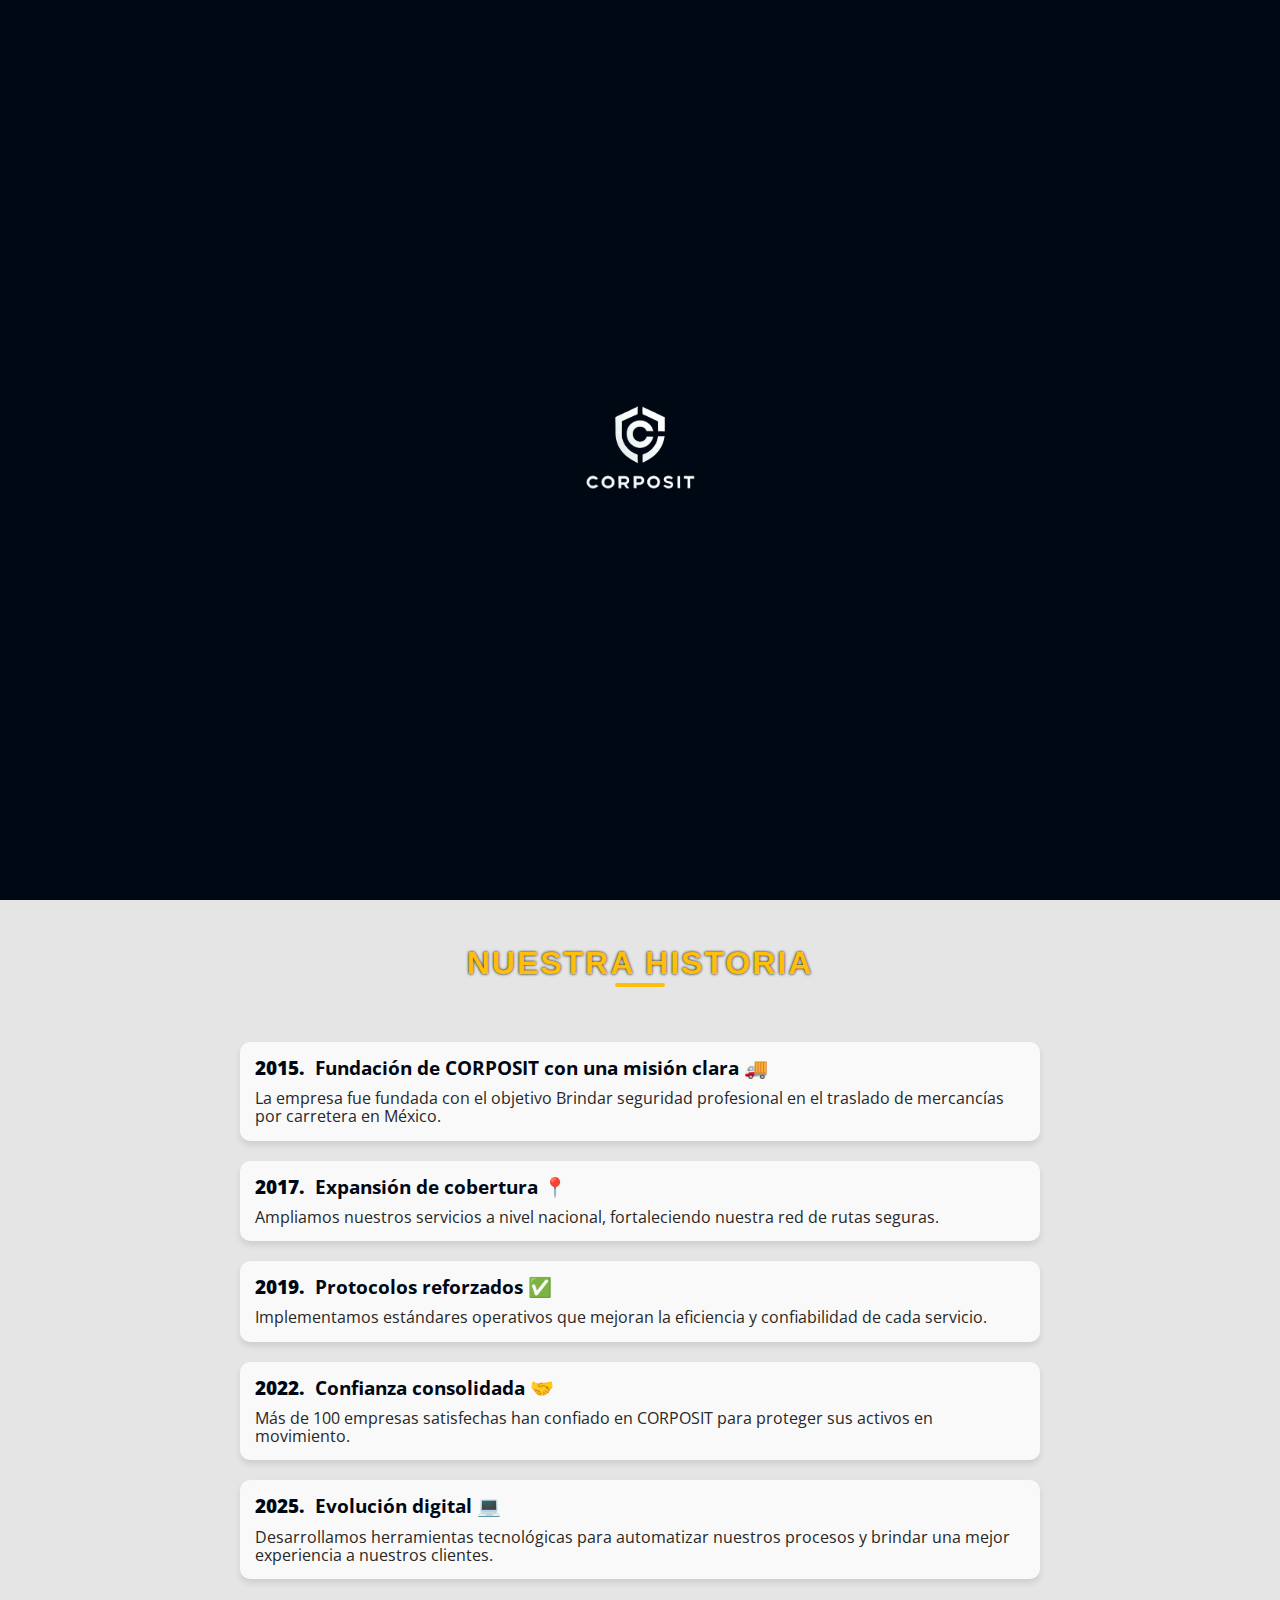
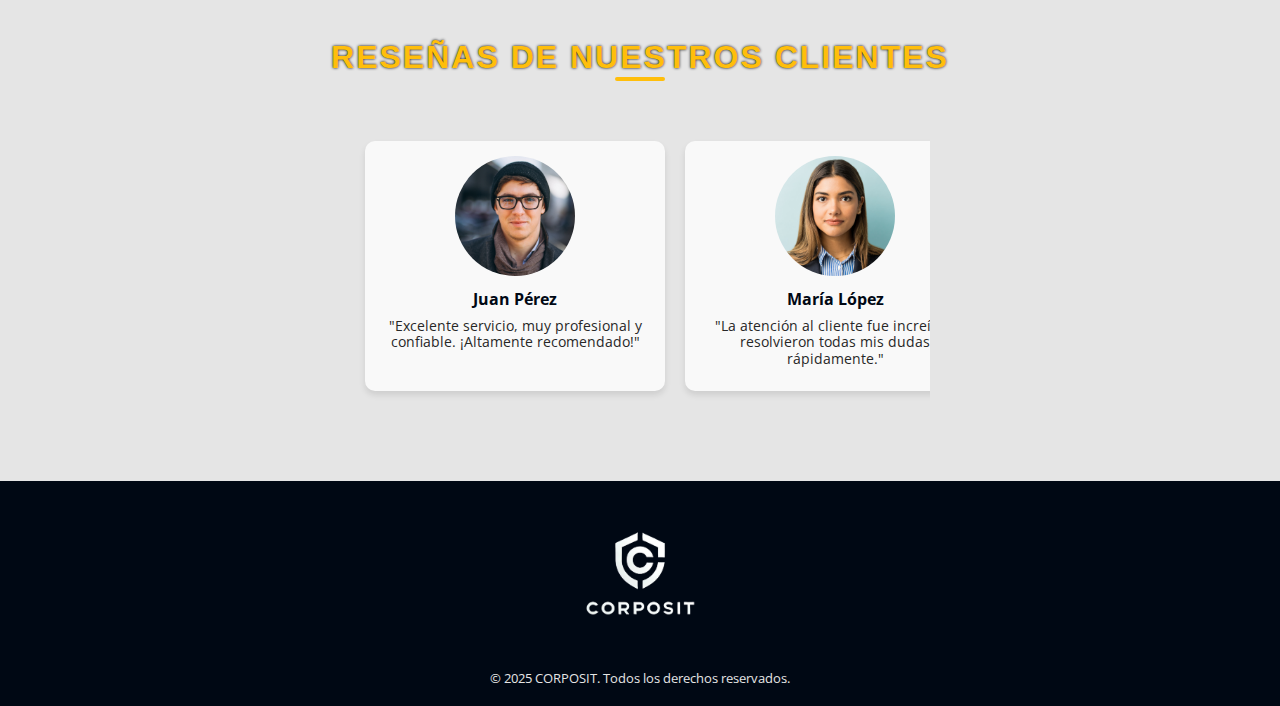
<file: index.html>
<!DOCTYPE html>
<html lang="es">

<head>

    <!-- META DESCRIPTION -->
    <meta charset="UTF-8">
    <meta author="Fernando Cordero">
    <meta http-equiv="X-UA-Compatible" content="IE=edge">
    <meta name="robots" content="index, follow">
    <meta name="viewport" content="width=device-width, initial-scale=1.0">
    <meta name="description" content="Corposit es una empresa dedicada a brindar seguridad profesional en el traslado de mercancías por carretera en México. Con más de 10 años de experiencia">
    <meta name="keywords" content="seguridad, transporte, mercancías, carretera, México">

    <!-- ESTILOS -->
    <link rel="stylesheet" href="resources/css/format.css">
    <link rel="stylesheet" href="resources/css/normalize.css">
    <link rel="stylesheet" href="resources/css/index.css">

    <!-- GOOGLE FONTS -->
    <link rel="preconnect" href="https://fonts.googleapis.com">
    <link rel="preconnect" href="https://fonts.gstatic.com" crossorigin>
    <link href="https://fonts.googleapis.com/css2?family=Open+Sans:wdth,wght@80,600&display=swap" rel="stylesheet">

    <!-- FAVICON -->
    <link rel="icon" type="image/png" href="img/logos/favicon.png">

    <!-- TITULO -->
    <title>CORPOSIT</title>

</head>

<body>

    <header>

        <div class="logo_container">
            <a href="index.html" class="logo_header">
                <img src="img/logos/logo.png" alt="logo">
            </a>
        </div>

        <div class="nav_bar">

            <div class="nav_container">
                <a href="index.html" class="nav_active">Inicio</a>
            </div>

            <div class="nav_container">
                <a href="servicios.html">Servicios</a>
            </div>

            <div class="nav_container">
                <a href="about.html">Sobre Nosotros</a>
            </div>

            <div class="nav_container">
                <a href="contacto.html">Contacto</a>
            </div>

        </div>

        <div class="nav_bar_responsive" id="menuResponsive">

            <svg xmlns="http://www.w3.org/2000/svg" fill="none" viewBox="0 0 24 24" stroke-width="1.5"
                stroke="currentColor" class="w-6 h-6 menu_bars">
                <path stroke-linecap="round" stroke-linejoin="round" d="M3.75 6.75h16.5M3.75 12h16.5m-16.5 5.25H12" />
            </svg>

        </div>

    </header>

    <nav id="sideNavBar">

        <div class="close_bar_responsive_container">
            <div class="close_nav_bar" id="closeNavBar">
                <svg xmlns="http://www.w3.org/2000/svg" fill="none" viewBox="0 0 24 24" stroke-width="1.5"
                    stroke="currentColor" class="w-6 h-6 menu_close">
                    <path stroke-linecap="round" stroke-linejoin="round" d="M6 18 18 6M6 6l12 12" />
                </svg>
            </div>
        </div>

        <div class="nav_bar_container">
            <div class="nav_container_responsive">
                <a href="index.html" class="nav_element nav_active">Inicio</a>
            </div>
            <div class="nav_container_responsive">
                <a href="servicios.html" class="nav_element">Servicios</a>
            </div>
            <div class="nav_container_responsive">
                <a href="about.html" class="nav_element">Sobre Nosotros</a>
            </div>
            <div class="nav_container_responsive">
                <a href="contacto.html" class="nav_element">Contacto</a>
            </div>
        </div>

    </nav>

    <main class="main-content">

        <div class="banner_container">

            <div class="banner_element" style="background-image: url('img/banner/banner1.jpg');"></div>
            <div class="banner_element" style="background-image: url('img/banner/banner2.jpg');"></div>
            <div class="banner_element" style="background-image: url('img/banner/banner3.jpg');"></div>
            <div class="banner_element" style="background-image: url('img/banner/banner4.jpg');"></div>
            <div class="banner_element" style="background-image: url('img/banner/banner5.jpg');"></div>
            <div class="banner_element" style="background-image: url('img/banner/banner6.jpg');"></div>

            <div class="banner_text">

                <h1 class="tituloBanner">Protegemos tu camino con...<br> <span id="dynamic-text">Confianza</span></h1>
                <a href="servicios.html" class="botonBanner">Nuestros Servicios</a>

            </div>

        </div>

        <h2 class="history-title">Nuestra Historia</h2>

        <section class="timeline">
            <div class="timeline-item">
                <div class="timeline-content">
                    <h3><strong>2015.</strong> Fundación de CORPOSIT con una misión clara 🚚</h3>
                    <p>La empresa fue fundada con el objetivo Brindar seguridad profesional en el traslado de mercancías por carretera en México.</p>
                </div>
            </div>
            <div class="timeline-item">
                <div class="timeline-content">
                    <h3><strong>2017.</strong> Expansión de cobertura 📍</h3>
                    <p>Ampliamos nuestros servicios a nivel nacional, fortaleciendo nuestra red de rutas seguras.</p>
                </div>
            </div>
            <div class="timeline-item">
                <div class="timeline-content">
                    <h3><strong>2019.</strong> Protocolos reforzados ✅ </h3>
                    <p>Implementamos estándares operativos que mejoran la eficiencia y confiabilidad de cada servicio.</p>
                </div>
            </div>
            <div class="timeline-item">
                <div class="timeline-content">
                    <h3><strong>2022.</strong> Confianza consolidada 🤝</h3>
                    <p>Más de 100 empresas satisfechas han confiado en CORPOSIT para proteger sus activos en movimiento.</p>
                </div>
            </div>
            <div class="timeline-item">
                <div class="timeline-content">
                    <h3><strong>2025.</strong> Evolución digital 💻</h3>
                    <p>Desarrollamos herramientas tecnológicas para automatizar nuestros procesos y brindar una mejor experiencia a nuestros clientes.</p>
                </div>
            </div>
        </section>

        <h2 class="reseñas-tittle">Reseñas de nuestros clientes</h2>

        <section class="reseñas-section">

            <div class="reseñas-wrapper">
                <div class="reseñas-container">
                    <div class="reseña-card">
                        <img src="img/clientes/cliente1.jpg" alt="Cliente 1" class="cliente-foto">
                        <div class="reseña-content">
                            <h4>Juan Pérez</h4>
                            <p>"Excelente servicio, muy profesional y confiable. ¡Altamente recomendado!"</p>
                        </div>
                    </div>
                    <div class="reseña-card">
                        <img src="img/clientes/cliente2.jpg" alt="Cliente 2" class="cliente-foto">
                        <div class="reseña-content">
                            <h4>María López</h4>
                            <p>"La atención al cliente fue increíble, resolvieron todas mis dudas rápidamente."</p>
                        </div>
                    </div>
                    <div class="reseña-card">
                        <img src="img/clientes/cliente3.jpg" alt="Cliente 3" class="cliente-foto">
                        <div class="reseña-content">
                            <h4>Carlos García</h4>
                            <p>"Un equipo muy profesional, estoy muy satisfecho con los resultados."</p>
                        </div>
                    </div>
                    <div class="reseña-card">
                        <img src="img/clientes/cliente4.jpg" alt="Cliente 4" class="cliente-foto">
                        <div class="reseña-content">
                            <h4>Ana Martínez</h4>
                            <p>"Los recomiendo al 100%, siempre cumplen con lo prometido."</p>
                        </div>
                    </div>
                    <div class="reseña-card">
                        <img src="img/clientes/cliente5.jpg" alt="Cliente 5" class="cliente-foto">
                        <div class="reseña-content">
                            <h4>Pedro Sánchez</h4>
                            <p>"Un servicio excepcional, sin duda volveré a trabajar con ellos."</p>
                        </div>
                    </div>
                </div>
            </div>

        </section>

    </main>

    <footer>

        <div class="footerImgContainer">
            <img src="img/logos/logo.png" class="footerImg" alt="logo">
        </div>

        <div class="privacy-notice">
            <p>© 2025 CORPOSIT. Todos los derechos reservados.</p>
        </div>

    </footer>

</body>

<!-- FUNCIONES -->
<script src="resources/js/header.js"></script>
<script src="resources/js/dinamicText.js"></script>
<script src="resources/js/banner.js"></script>
<script src="resources/js/launchAnimation.js"></script>

</html>
</file>
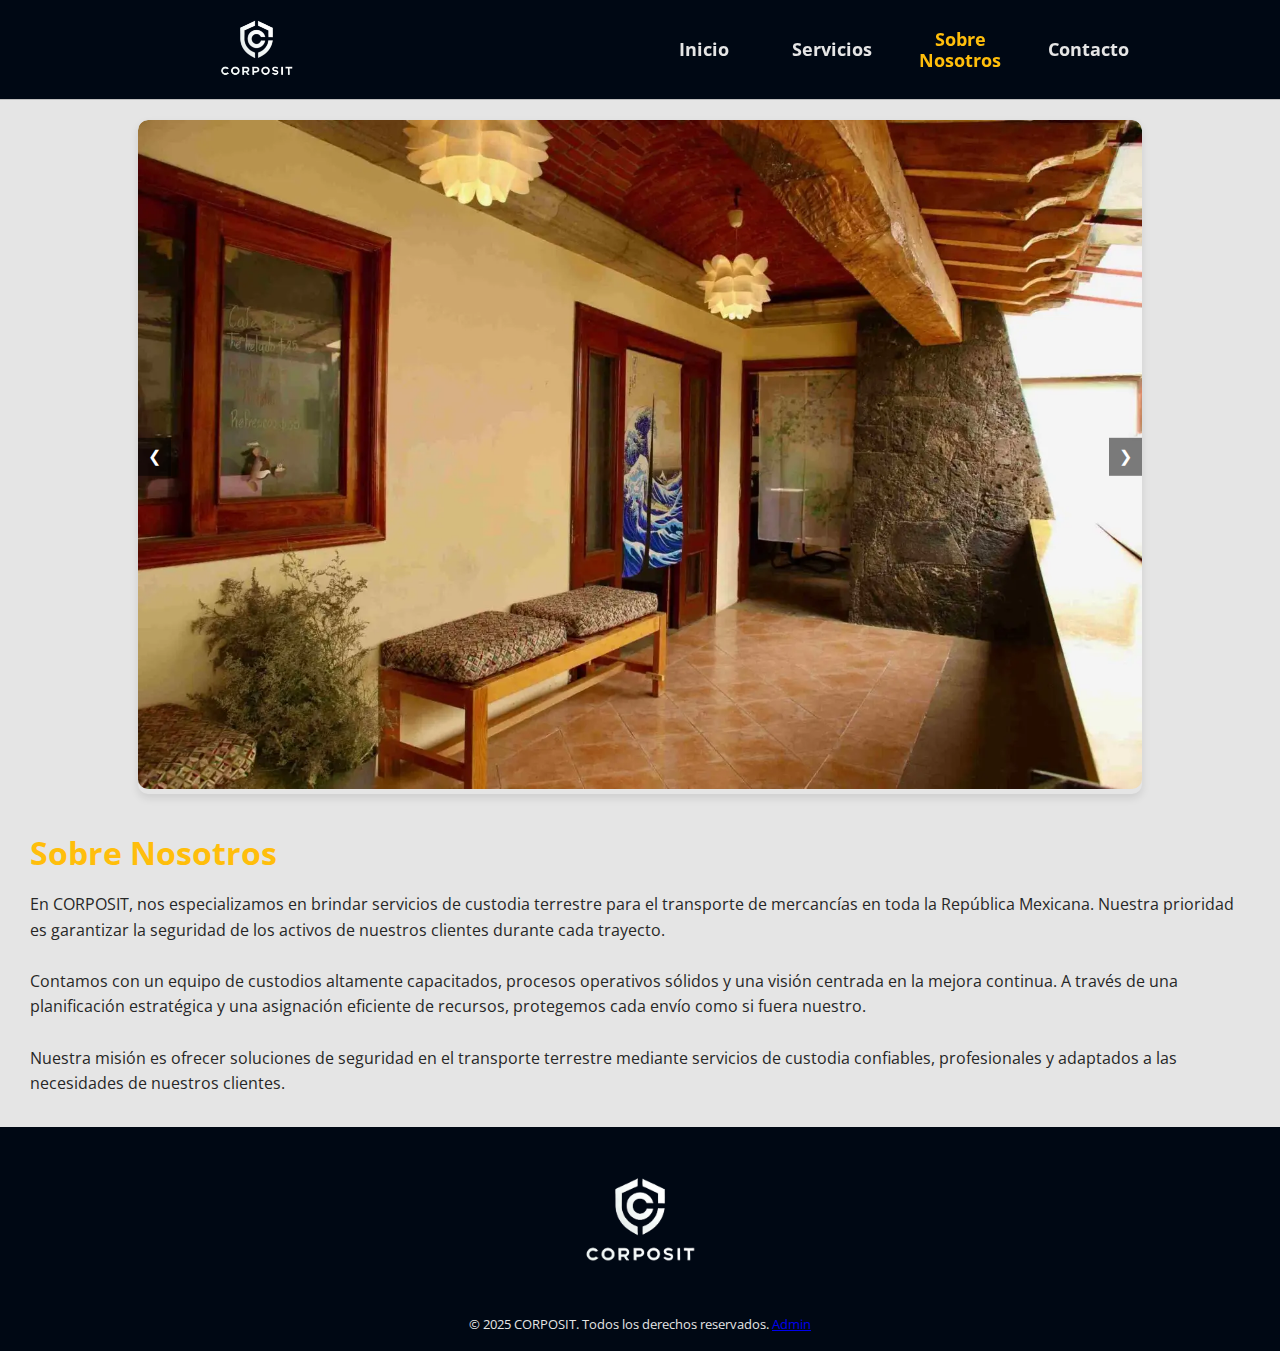
<file: about.html>
<!DOCTYPE html>
<html lang="es">

<head>

    <!-- META DESCRIPTION -->
    <meta charset="UTF-8">
    <meta author="Fernando Cordero">
    <meta http-equiv="X-UA-Compatible" content="IE=edge">
    <meta name="robots" content="index, follow">
    <meta name="viewport" content="width=device-width, initial-scale=1.0">
    <meta name="description" content="información sobre corposit, una empresa dedicada a brindar seguridad profesional en el traslado de mercancías por carretera en México.">
    <meta name="keywords" content="seguridad, transporte, mercancías, carretera, México">

    <!-- ESTILOS -->
    <link rel="stylesheet" href="resources/css/format.css">
    <link rel="stylesheet" href="resources/css/normalize.css">
    <link rel="stylesheet" href="resources/css/about.css">

    <!-- GOOGLE FONTS -->
    <link rel="preconnect" href="https://fonts.googleapis.com">
    <link rel="preconnect" href="https://fonts.gstatic.com" crossorigin>
    <link href="https://fonts.googleapis.com/css2?family=Open+Sans:wdth,wght@80,600&display=swap" rel="stylesheet">

    <!-- FAVICON -->
    <link rel="icon" type="image/png" href="img/logos/favicon.png">

    <!-- TITULO -->
    <title>Sobre nosotros - CORPOSIT</title>


</head>

<body>
    <header>

        <div class="logo_container">
            <a href="index.html" class="logo_header">
                <img src="img/logos/logo.png" alt="logo">
            </a>
        </div>

        <div class="nav_bar">
            <div class="nav_container">
                <a href="index.html">Inicio</a>
            </div>
            <div class="nav_container">
                <a href="servicios.html">Servicios</a>
            </div>
            <div class="nav_container">
                <a href="about.html" class="nav_active">Sobre Nosotros</a>
            </div>
            <div class="nav_container">
                <a href="contacto.html">Contacto</a>
            </div>
        </div>

        <div class="nav_bar_responsive" id="menuResponsive">
            <svg xmlns="http://www.w3.org/2000/svg" fill="none" viewBox="0 0 24 24" stroke-width="1.5"
                stroke="currentColor" class="w-6 h-6 menu_bars">
                <path stroke-linecap="round" stroke-linejoin="round" d="M3.75 6.75h16.5M3.75 12h16.5m-16.5 5.25H12" />
            </svg>
        </div>
    </header>

    <nav id="sideNavBar">
        <div class="close_bar_responsive_container">
            <div class="close_nav_bar" id="closeNavBar">
                <svg xmlns="http://www.w3.org/2000/svg" fill="none" viewBox="0 0 24 24" stroke-width="1.5"
                    stroke="currentColor" class="w-6 h-6 menu_close">
                    <path stroke-linecap="round" stroke-linejoin="round" d="M6 18 18 6M6 6l12 12" />
                </svg>
            </div>
        </div>
        
        <div class="nav_bar_container">
            <div class="nav_container_responsive">
                <a href="index.html" class="nav_element">Inicio</a>
            </div>
            <div class="nav_container_responsive">
                <a href="servicios.html" class="nav_element">Servicios</a>
            </div>
            <div class="nav_container_responsive">
                <a href="about.html" class="nav_element nav_active">Sobre Nosotros</a>
            </div>
            <div class="nav_container_responsive">
                <a href="contacto.html" class="nav_element">Contacto</a>
            </div>
        </div>
    </nav>

    <main class="main-content">

        <section class="about-section">
            <div class="carousel">
                <div class="carousel-inner">
                    <div class="carousel-item active">
                        <img src="img/aboutUs/about1.jpg" alt=" ">
                    </div>
                    <div class="carousel-item">
                        <img src="img/aboutUs/about2.jpg" alt=" ">
                    </div>
                    <div class="carousel-item">
                        <img src="img/aboutUs/about3.jpg" alt=" ">
                    </div>
                </div>
                <button class="carousel-control prev" onclick="prevSlide()">&#10094;</button>
                <button class="carousel-control next" onclick="nextSlide()">&#10095;</button>
            </div>

            <div class="about-text">

                <h1>Sobre Nosotros</h1>
                <p>
                    En CORPOSIT, nos especializamos en brindar servicios de custodia terrestre para el transporte de mercancías en toda la República Mexicana. Nuestra prioridad es garantizar la seguridad de los activos de nuestros clientes durante cada trayecto.

                    <br><br>Contamos con un equipo de custodios altamente capacitados, procesos operativos sólidos y una visión centrada en la mejora continua. A través de una planificación estratégica y una asignación eficiente de recursos, protegemos cada envío como si fuera nuestro.

                    <br><br>Nuestra misión es ofrecer soluciones de seguridad en el transporte terrestre mediante servicios de custodia confiables, profesionales y adaptados a las necesidades de nuestros clientes.
                        
                </p>
            </div>
        </section>
        
    </main>

    <footer>

        <div class="footerImgContainer">
            <img src="img/logos/logo.png" class="footerImg" alt="logo">
        </div>
        
        <div class="privacy-notice">
            <p>© 2025 CORPOSIT. Todos los derechos reservados. 

                <!-- LINK AL SISTEMA DE GESTIÓN -->
                
                <a href="admin/login.html" class="adminLink">Admin</a></p>


        </div>
        
    </footer>
</body>

<!-- FUNCIONES -->
<script src="resources/js/header.js"></script>
<script src="resources/js/carousel.js"></script>

</html>
</file>
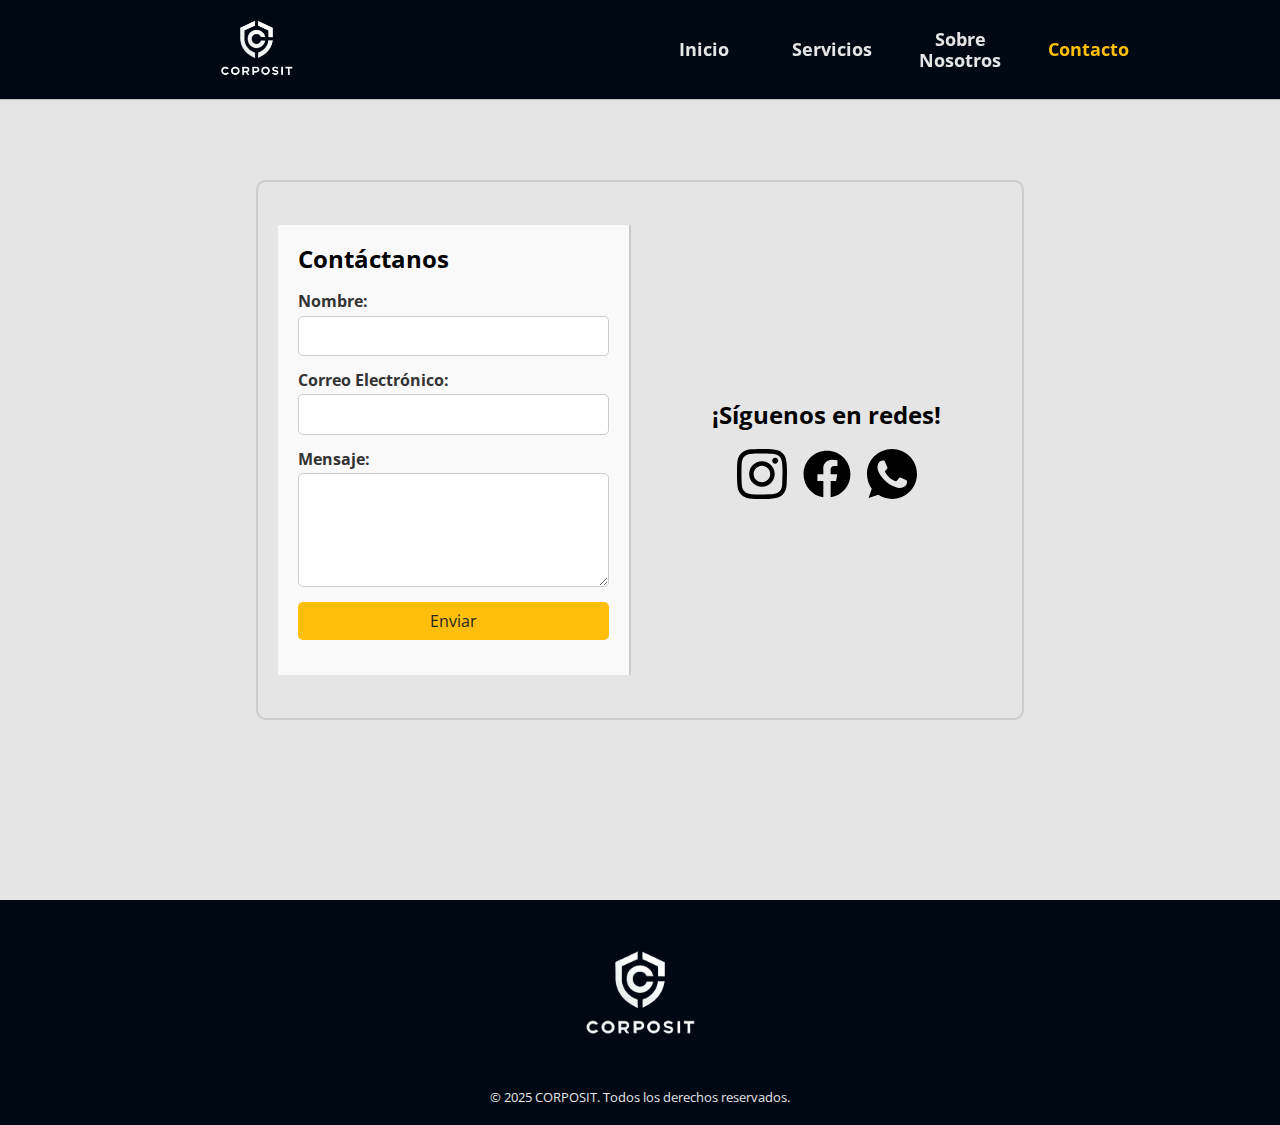
<file: contacto.html>
<!DOCTYPE html>
<html lang="es">

<head>

    <!-- META DESCRIPTION -->
    <meta charset="UTF-8">
    <meta author="Fernando Cordero">
    <meta http-equiv="X-UA-Compatible" content="IE=edge">
    <meta name="robots" content="index, follow">
    <meta name="viewport" content="width=device-width, initial-scale=1.0">
    <meta name="description"
        content="Contáctanos para más información sobre nuestros servicios de seguridad en el transporte de mercancías.">
    <meta name="keywords" content="contacto, seguridad, transporte, mercancías, México">

    <!-- ESTILOS -->
    <link rel="stylesheet" href="resources/css/format.css">
    <link rel="stylesheet" href="resources/css/normalize.css">
    <link rel="stylesheet" href="resources/css/contacto.css">

    <!-- GOOGLE FONTS -->

    <link rel="preconnect" href="https://fonts.googleapis.com">
    <link rel="preconnect" href="https://fonts.gstatic.com" crossorigin>
    <link href="https://fonts.googleapis.com/css2?family=Open+Sans:wdth,wght@80,600&display=swap" rel="stylesheet">

    <!-- FAVICON -->
    <link rel="icon" type="image/png" href="img/logos/favicon.png">

    <!-- TITULO -->
    <title>Contacto - CORPOSIT</title>

</head>

<body>

    <header>

        <div class="logo_container">
            <a href="index.html" class="logo_header">
                <img src="img/logos/logo.png" alt="logo">
            </a>
        </div>

        <div class="nav_bar">
            <div class="nav_container">
                <a href="index.html">Inicio</a>
            </div>
            <div class="nav_container">
                <a href="servicios.html">Servicios</a>
            </div>
            <div class="nav_container">
                <a href="about.html">Sobre Nosotros</a>
            </div>
            <div class="nav_container">
                <a href="contacto.html" class="nav_active">Contacto</a>
            </div>
        </div>

        <div class="nav_bar_responsive" id="menuResponsive">
            <svg xmlns="http://www.w3.org/2000/svg" fill="none" viewBox="0 0 24 24" stroke-width="1.5"
                stroke="currentColor" class="w-6 h-6 menu_bars">
                <path stroke-linecap="round" stroke-linejoin="round" d="M3.75 6.75h16.5M3.75 12h16.5m-16.5 5.25H12" />
            </svg>
        </div>

    </header>

    <nav id="sideNavBar">

        <div class="close_bar_responsive_container">
            <div class="close_nav_bar" id="closeNavBar">
                <svg xmlns="http://www.w3.org/2000/svg" fill="none" viewBox="0 0 24 24" stroke-width="1.5"
                    stroke="currentColor" class="w-6 h-6 menu_close">
                    <path stroke-linecap="round" stroke-linejoin="round" d="M6 18 18 6M6 6l12 12" />
                </svg>
            </div>
        </div>

        <div class="nav_bar_container">
            <div class="nav_container_responsive">
                <a href="index.html" class="nav_element">Inicio</a>
            </div>
            <div class="nav_container_responsive">
                <a href="servicios.html" class="nav_element">Servicios</a>
            </div>
            <div class="nav_container_responsive">
                <a href="about.html" class="nav_element">Sobre Nosotros</a>
            </div>
            <div class="nav_container_responsive">
                <a href="contacto.html" class="nav_element  nav_active">Contacto</a>
            </div>
        </div>

    </nav>

    <main class="main-content">

        <div class="contact-container">
            <div class="contact-form">
                <h2>Contáctanos</h2>
                <form id="formulario" onsubmit="enviarCorreo(event)">
                    <label for="name">Nombre:</label>
                    <input type="text" id="name" name="name" required>

                    <!-- <label for="company">Empresa:</label>
                    <input type="text" id="company" name="company">
                     -->

                    <label for="email">Correo Electrónico:</label>
                    <input type="email" id="email" name="email" required>

                    <label for="message">Mensaje:</label>
                    <textarea id="message" name="message" rows="5" required></textarea>

                    <button type="submit" >Enviar</button>
                </form>
            </div>

            <div class="contact-images">
                <h2>¡Síguenos en redes!</h2>
                <div class="contact-images-icons">
                    <img src="img/icon/social1.svg" alt="Social Media 1">
                    <img src="img/icon/social2.svg" alt="Social Media 2">
                    <img src="img/icon/social3.svg" alt="Social Media 3">
                </div>
            </div>
        </div>

    </main>

    <footer>

        <div class="footerImgContainer">
            <img src="img/logos/logo.png" class="footerImg" alt="logo">
        </div>

        <div class="privacy-notice">
            <p>© 2025 CORPOSIT. Todos los derechos reservados.</p>
        </div>

    </footer>

</body>

<!-- FUNCIONES -->

<script src="resources/js/header.js"></script>
<script src="https://cdn.emailjs.com/dist/email.min.js"></script>
<script src="resources/js/form.js"></script>

</html>
</file>
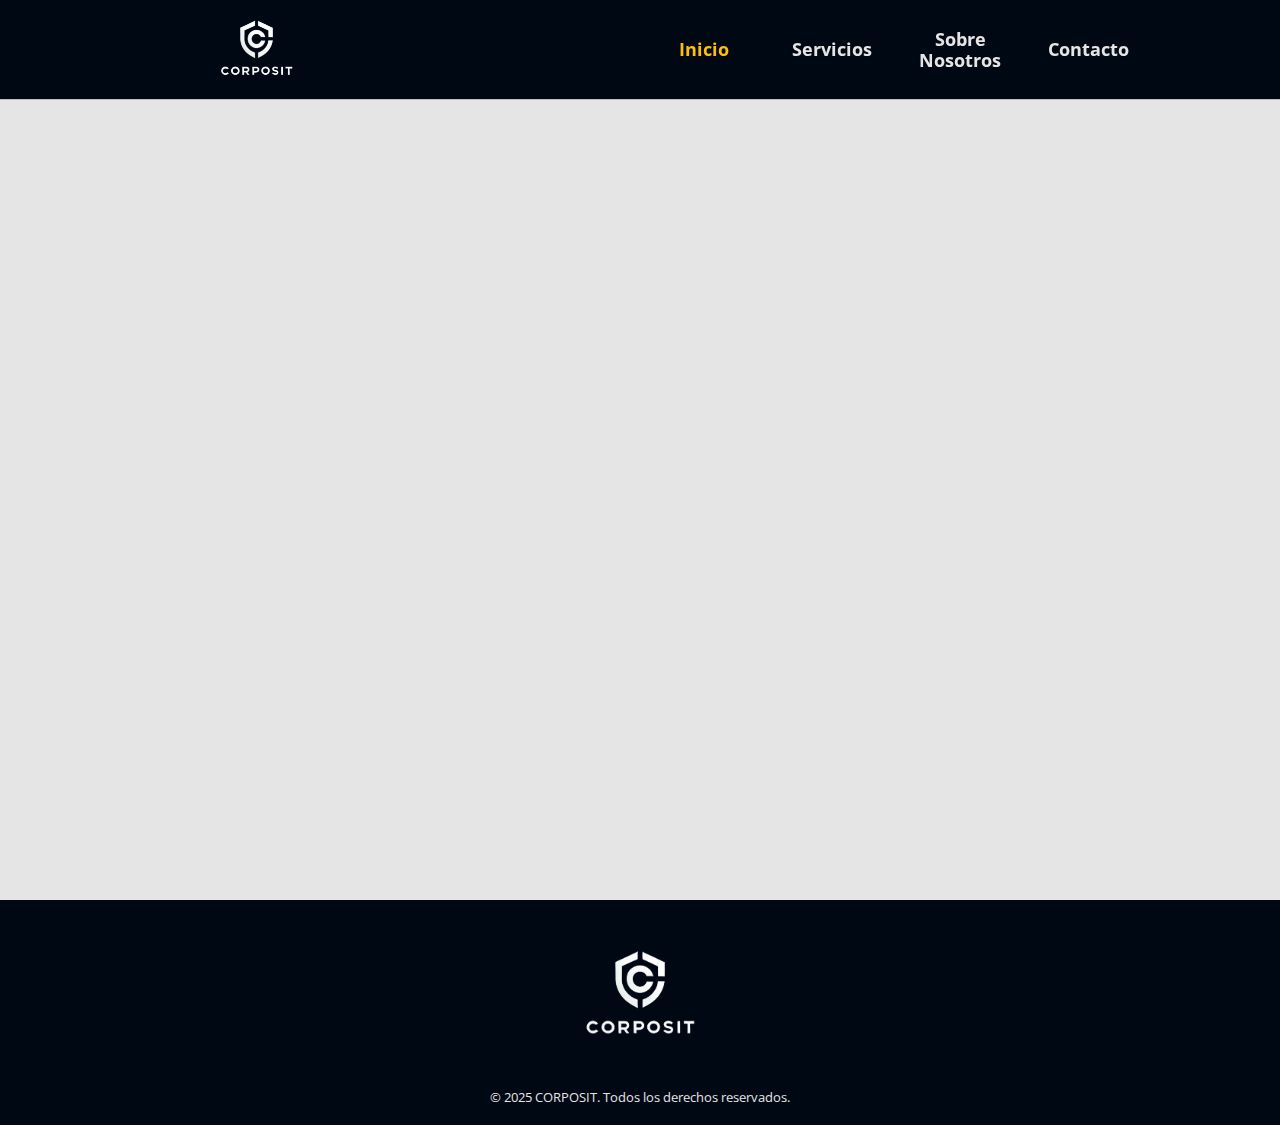
<file: formato.html>
<!DOCTYPE html>
<html lang="es">

<head>

    <!-- META DESCRIPTION -->
    <meta charset="UTF-8">
    <meta http-equiv="X-UA-Compatible" content="IE=edge">
    <meta name="robots" content="index, follow">
    <meta name="viewport" content="width=device-width, initial-scale=1.0">
    <meta name="description" content=" // PENDIENTE // ">
    <meta name="keywords" content=" // PENDIENTE // ">

    <!-- ESTILOS -->
    <link rel="stylesheet" href="resources/css/format.css">
    <link rel="stylesheet" href="resources/css/normalize.css">

    <!-- GOOGLE FONTS -->

    <link rel="preconnect" href="https://fonts.googleapis.com">
    <link rel="preconnect" href="https://fonts.gstatic.com" crossorigin>
    <link href="https://fonts.googleapis.com/css2?family=Open+Sans:wdth,wght@80,600&display=swap" rel="stylesheet">

    <!-- TITULO -->
    <title>CORPOSIT</title>

</head>

<body>

    <header>

        <div class="logo_container">
            <a href="index.html" class="logo_header">
                <img src="img/logos/logo.png" alt="logo">
            </a>
        </div>

        <div class="nav_bar">
            <div class="nav_container">
                <a href="index.html" class="nav_active">Inicio</a>
            </div>
            <div class="nav_container">
                <a href="servicios.html">Servicios</a>
            </div>
            <div class="nav_container">
                <a href="about.html">Sobre Nosotros</a>
            </div>
            <div class="nav_container">
                <a href="contacto.html">Contacto</a>
            </div>
        </div>

        <div class="nav_bar_responsive" id="menuResponsive">
            <svg xmlns="http://www.w3.org/2000/svg" fill="none" viewBox="0 0 24 24" stroke-width="1.5"
                stroke="currentColor" class="w-6 h-6 menu_bars">
                <path stroke-linecap="round" stroke-linejoin="round" d="M3.75 6.75h16.5M3.75 12h16.5m-16.5 5.25H12" />
            </svg>
        </div>

    </header>

    <nav id="sideNavBar">

        <div class="close_bar_responsive_container">
            <div class="close_nav_bar" id="closeNavBar">
                <svg xmlns="http://www.w3.org/2000/svg" fill="none" viewBox="0 0 24 24" stroke-width="1.5"
                    stroke="currentColor" class="w-6 h-6 menu_close">
                    <path stroke-linecap="round" stroke-linejoin="round" d="M6 18 18 6M6 6l12 12" />
                </svg>
            </div>
        </div>
        
        <div class="nav_bar_container">
            <div class="nav_container_responsive">
                <a href="index.html" class="nav_element nav_active">Inicio</a>
            </div>
            <div class="nav_container_responsive">
                <a href="servicios.html" class="nav_element">Servicios</a>
            </div>
            <div class="nav_container_responsive">
                <a href="about.html" class="nav_element">Sobre Nosotros</a>
            </div>
            <div class="nav_container_responsive">
                <a href="contacto.html" class="nav_element">Contacto</a>
            </div>
        </div>

    </nav>

    <main class="main-content">

    


        <!-- AGREGAR CONTENIDO AQUI -->


    </main>

    <footer>

        <div class="footerImgContainer">
            <img src="img/logos/logo.png" class="footerImg" alt="logo">
        </div>
        
        <div class="privacy-notice">
            <p>© 2025 CORPOSIT. Todos los derechos reservados.</p>
        </div>
        
    </footer>

</body>

<!-- FUNCIONES -->

<script src="resources/js/header.js"></script>

</html>
</file>
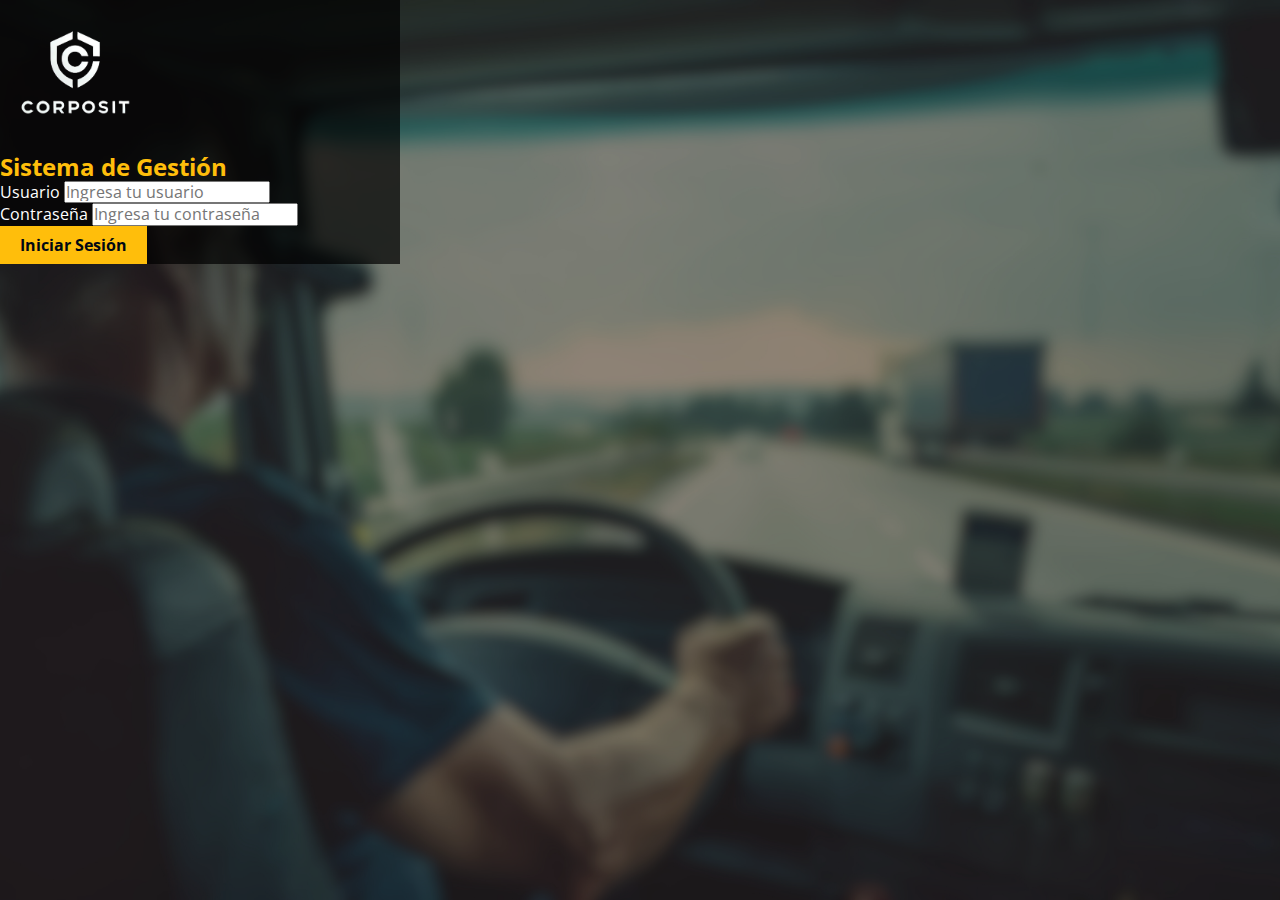
<file: admin/login.html>
<!DOCTYPE html>
<html lang="es">

<head>
    
    <meta charset="UTF-8">
    <meta author="Fernando Cordero">
    <meta http-equiv="X-UA-Compatible" content="IE=edge">
    <meta name="robots" content="index, follow">
    <meta name="viewport" content="width=device-width, initial-scale=1.0">
    <meta name="description" content="Inicio de sesión para el sistema de gestión de CORPOSIT">
    <meta name="keywords" content="CORPOSIT, gestión, administración, login, sistema de gestión">
    

    <!-- ESTILOS -->
    <link rel="stylesheet" href="resources/css/normalize.css">
    <link rel="stylesheet" href="resources/css/login.css">
    <link rel="stylesheet" href="resources/css/global.css">


    <!-- BOOTSTRAP -->
    <link href="https://cdn.jsdelivr.net/npm/bootstrap@5.3.5/dist/css/bootstrap.min.css" rel="stylesheet"
        integrity="sha384-SgOJa3DmI69IUzQ2PVdRZhwQ+dy64/BUtbMJw1MZ8t5HZApcHrRKUc4W0kG879m7" crossorigin="anonymous">

    <!-- GOOGLE FONTS -->
    <link rel="preconnect" href="https://fonts.googleapis.com">
    <link rel="preconnect" href="https://fonts.gstatic.com" crossorigin>
    <link href="https://fonts.googleapis.com/css2?family=Open+Sans:wdth,wght@80,600&display=swap" rel="stylesheet">

    <!-- FAVICON -->
    <link rel="icon" type="image/png" href="../img/logos/favicon.png">

    <title>Login - CORPOSIT</title>


</head>

<body>

    <main>

        <div class="login-background d-flex justify-content-center align-items-center">
            <div class="login-container m-4 p-4 rounded shadow">

                <div class="text-center">
                    <img src="../img/logos/logo.png" alt="Logo CORPOSIT" class="img-fluid" style="max-width: 150px;">
                </div>

                <h2 class="text-center mb-4" id="tituloLogin">Sistema de Gestión</h2>

                <form>
                    <div class="mb-3">
                        <label for="username" class="form-label">Usuario</label>
                        <input type="text" class="form-control inputLogin" id="username" placeholder="Ingresa tu usuario" required>
                    </div>
                    <div class="mb-3">
                        <label for="password" class="form-label">Contraseña</label>
                        <input type="password" class="form-control inputLogin" id="password" placeholder="Ingresa tu contraseña" required>
                    </div>
                    <button type="submit" class="btn btn-primary w-100" id="botonLogin">Iniciar Sesión</button>

                    <!-- INICIO DE SESION PROVISIONAL -->
                    <script>
                        document.getElementById('botonLogin').addEventListener('click', function (event) {
                            event.preventDefault(); // Evita el envío del formulario

                            // Aquí puedes agregar la lógica para validar el inicio de sesión
                            const username = document.getElementById('username').value;
                            const password = document.getElementById('password').value;

                            if (username === 'admin' && password === 'admin') {
                               
                                // Redirigir a la página de administración
                                window.location.href = 'inicio.html';

                            } else {
                                alert('Usuario o contraseña incorrectos');
                            }
                        });
                    </script>

                </form>
            </div>
        </div>

    </main>


    
</body>

<!-- FUNCIONES -->
<script src="https://cdn.jsdelivr.net/npm/bootstrap@5.3.5/dist/js/bootstrap.bundle.min.js"
integrity="sha384-k6d4wzSIapyDyv1kpU366/PK5hCdSbCRGRCMv+eplOQJWyd1fbcAu9OCUj5zNLiq"
crossorigin="anonymous"></script>


</html>
</file>
<file: resources/css/format.css>
/* ELEMENTOS GLOBALES */

:root {
    --main: #000814;
    --contrast: #ffbe0b;
    --letters: #e5e5e5;
    --letters2: #272727;
    --background: #e5e5e5;
    --background-highlight: #f9f9f9;

    --header-height: 11vh;

    /* Fuentes */

    --JosefinSans:'Josefin Sans', sans-serif;
    --OpenSans: "Open Sans";
    --RobotoFlex: 'Roboto Flex', sans-serif;
}

* {
    margin: 0;
    padding: 0;
    box-sizing: border-box;
}

body {
    background-color: var(--background);
    overflow-x: hidden; /* Asegura que no haya desbordamiento horizontal */
}

.main-content {
    min-height: 100vh;
    padding-top: 10vh;
    height: auto;
    overflow-x: hidden;
    width: 100vw; /* Asegura que el ancho sea 100vw */
}

/* Header */

header {
    display: flex;
    position: fixed;
    z-index: 9;
    width: 100vw;
    height: var(--header-height);
    background-color: var(--main);
    box-shadow: #000000 0px 0px 1px;
    transition: all .5s;
    overflow: hidden; /* Asegura que no haya desbordamiento */
}

/* Estilos para ocultar el header */
.header-hidden {
    transform: translateY(-100%);
    transition: transform 0.3s ease-in-out;
}

.logo_container {
    display: flex;
    width: 50%;
    height: 100%;
    justify-content: center;
    align-items: center;
}

.logo_header {
    height: 100%;
}

.logo_header img {
    height: 100%;
}

.nav_bar {
    display: flex;
    width: 50%;
    height: 100%;
    margin-left: 10%;
    margin-right: 10%;
    overflow-x: hidden; /* Asegura que no haya desbordamiento horizontal */
}

.nav_container {
    display: flex;
    flex: 1;
    align-items: center;
    justify-content: center;
    text-align: center; 
    cursor: pointer;
}

.nav_container a {
    font-size: 2vh;
    font-weight: bold;
    font-family: var(--OpenSans);
    font-weight: bolder;
    text-decoration: none;
    color: var(--letters);
    transition: all 0.3s ease;
}

.nav_container a:hover {
    color: var(--contrast);
}

.nav_container:hover {
    border-bottom: 5px solid var(--contrast);
}

.nav_active {
    color: var(--contrast) !important;
}

.nav_bar_responsive, nav {
    display: none;
}

/* Estilos de Header RESPONSIVE */

@media only screen and (max-width: 900px) {
    .nav_bar {
        display: none;
    }

    .logo_container {
        width: 100%;
    }

    .nav_bar_responsive {
        display: flex;
        width: 20%;
        height: 100%;
        justify-content: center;
        align-items: center;
        position: absolute;
        margin-left: 80%;
        color: var(--letters);
    }

    .menu_bars {
        height: 30%;
    }

    /* Estilos para barra de navegacion lateral */

    nav {
        display: block;
        position: fixed;
        z-index: 10;
        width: 100vw;
        height: 100vh;
        background-color: var(--main);
        color: var(--letters);
        left: 100vw;
        transition: .5s all;
    }

    .close_bar_responsive_container {
        display: flex;
        justify-content: right;
        width: 100%;
        height: var(--header-height);
    }

    .close_nav_bar {
        display: flex;
        width: 20%;
        height: 100%;
        justify-content: center;
        align-items: center;
    }

    .menu_close {
        width: 40%;
    }

    .nav_bar_container {
        display: block;
        width: 100vw;
        height: calc(100vh - var(--header-height));
    }

    .nav_container_responsive {
        display: flex;
        width: 100%;
        height: 15%;
        justify-content: center;
        align-items: center;
        font-family: "Open Sans";
    }

    .nav_element {
        text-decoration: none;
        text-align: center;
        color: var(--letters);
        font-size: 125%;
    }
}


@media only screen and (max-height: 700px) {
    :root {
        --header-height: 70px;
    }
}


@media only screen and (max-height: 520px) {
    .close_bar_responsive_container {
        position: absolute;
        height: var(--header-height);
        width: 20vw;
        margin-left: 80vw;
    }

    .close_nav_bar {
        width: 100%;
    }
    
    .nav_bar_container {
        height: 100vh;
    }
    
    .nav_container_responsive {
        height: 16%;
    }
}

/* Estilos para Footer */

footer {
    display: flex;
    flex-direction: column;
    align-items: center;
    justify-content: space-between;
    padding: 20px;
    background-color: var(--main);
    color: var(--letters);
    font-family: var(--OpenSans);
    height: auto;
}

.footerImgContainer {
    margin-bottom: 10px;
    display: flex;
    width: 100%;
    height: 100%;
    justify-content: center;
    align-items: center;
}

.footerImg {
    width: 150px; 
    height: auto; 
}

.privacy-notice {
    text-align: center;
    font-size: 0.8em;
    color: var(--letters);
    margin-top: 10px;
}



/* Estilos FOOTER RESPONSIVE */

@media only screen and (max-width: 900px) {
    footer {
        display: block;
    }

    .footer_logo_responsive {
        height: 20%;
    }
    
    .logo_footer img {
        height: 100%;
    }
}
</file>
<file: resources/css/index.css>
/* ========================= */
/* BANNER */
/* ========================= */

.banner_container {
    width: 100vw;
    height: 90vh;
    position: relative;
    overflow: hidden;
    display: flex;
    align-items: center;
    justify-content: center;
}

.banner_element {
    width: 100%;
    height: 100%; 
    filter: brightness(0.5); 
    position: absolute;
    transition: opacity 1s ease-in-out;
    opacity: 0;
    background-size: cover;
    background-repeat: no-repeat;
    background-position: center;
    z-index: 1; 
}

.banner_element.active {
    opacity: 1;
}

.banner_text {
    display: flex;
    flex-direction: column;
    align-items: center;
    justify-content: center;
    height: 50%;
    width: 70%;
    position: absolute;
    color: var(--letters);
    text-align: center;
    z-index: 2; 
    font-family: var(--OpenSans);
}

.tituloBanner {
    font-size: 3em;
    margin: 0;
}

.botonBanner {
    margin-top: 20px;
    padding: 10px 20px;
    border: solid 1px white;
    color: var(--letters);
    text-decoration: none;
    font-size: 1.2em;
    transition: background-color 0.3s ease, color 0.3s ease;

    border-radius:50px; 

}

.botonBanner:hover {
    background-color: var(--letters);
    color: var(--letters2);
}

#dynamic-text, .cursor {
    color: var(--contrast);
}

/* ========================= */
/* HISTORIA */
/* ========================= */

.history-title {
    text-align: center;
    font-size: 2em;
    font-weight: bold;
    color: var(--contrast);
    margin-top: 5vh;
    text-transform: uppercase;
    letter-spacing: 2px;
    font-family: var(--JosefinSans);
    position: relative;
    text-shadow: 0px 0px 3px #000; 
}

.history-title::after {
    content: '';
    position: absolute;
    bottom: -5px;
    left: 50%;
    transform: translateX(-50%);
    width: 50px;
    height: 4px;
    background-color: var(--contrast);
    border-radius: 2px;
}

.timeline {
    display: flex;
    flex-direction: column;
    align-items: center;
    gap: 20px; 
    padding: 20px 0;
    margin: 40px;
    width: 80%;
    margin-left: auto;
    margin-right: auto;
    font-family: var(--OpenSans);
}

.timeline-item {
    width: 100%;
    max-width: 800px;
}

.timeline-item:hover {
    transform: translateY(-5px); 
    box-shadow: 0 8px 12px rgba(0, 0, 0, 0.2); 
    transition: transform 0.3s ease, box-shadow 0.3s ease; 
}

.timeline-content {
    background-color: var(--background-highlight);
    border-radius: 10px;
    padding: 15px;
    box-shadow: 0 4px 6px rgba(0, 0, 0, 0.1);
    font-size: 1em;
    color: var(--letters2);
}

.timeline-content h3 {
    margin: 0 0 10px;
    font-size: 1.2em;
    color: var(--main);
    display: flex;
    align-items: center;
    gap: 10px; 
}

.timeline-content p {
    margin: 0;
    font-size: 1em;
    color: var(--letters2);
}

/* ========================= */
/* RESEÑAS */
/* ========================= */

/* Contenedor principal de la sección de reseñas */
.reseñas-section {
    border-radius: 10px; /* Bordes redondeados */
    padding: 20px; /* Espaciado interno */
    margin: 0 auto; /* Centra la sección */
    max-width: 50%; /* Por defecto, ocupa el 50% en escritorio */
    margin-bottom: 5vh;
    box-sizing: border-box; /* Asegura que el padding no afecte el tamaño total */
}

/* Contenedor interno de las tarjetas */
.reseñas-wrapper {
    padding: 15px; /* Elimina el padding del wrapper */
    margin: 10px; /* Agrega un margen interno para separar la barra de scroll */
    overflow-x: auto; /* Habilita el scroll horizontal */
    white-space: nowrap; /* Evita que las tarjetas se envuelvan */
}

@media only screen and (max-width: 768px) {
    .reseñas-section {
        max-width: 80%; /* Ocupa el 75% en tablets */
    }

    .reseñas-wrapper {
        padding: 7px; /* Elimina el padding del wrapper */
    }

}

@media only screen and (max-width: 480px) {
    .reseñas-section {
        max-width: 100%; /* Ocupa el 85% en celulares */
        
    }

    .reseñas-wrapper {
        padding: 5px; /* Elimina el padding del wrapper */
        margin: 0; /* Elimina el margen interno para evitar desbordamiento */
    }

   
}

/* Contenedor interno de las tarjetas */
.reseñas-container {
    display: flex;
    gap: 20px; /* Espaciado entre las tarjetas */
    width: fit-content;
}

.reseña-card {
    display: inline-block;
    background-color: var(--background-highlight); /* Fondo que resalta */
    border-radius: 10px;
    box-shadow: 0 4px 6px rgba(0, 0, 0, 0.1);
    min-width: 300px; 
    height: 250px;
    padding: 15px;
    text-align: center;
    font-family: var(--OpenSans);
    overflow: hidden;
    text-overflow: ellipsis;
    white-space: normal;
}

.cliente-foto {
    width: 120px;
    height: 120px;
    border-radius: 50%;
    margin-bottom: 10px;
    object-fit: cover;
}

.reseña-content h4 {
    font-size: 1em;
    color: var(--main);
    margin-bottom: 10px;
}

.reseña-content p {
    font-size: 0.9em;
    color: var(--letters2);
}

.reseñas-tittle {
    text-align: center;
    font-size: 2em;
    font-weight: bold;
    color: var(--contrast);
    margin: 20px 0;
    text-transform: uppercase;
    letter-spacing: 2px;
    font-family: var(--JosefinSans);
    position: relative;
    text-shadow: 0px 0px 3px #000; 
}

.reseñas-tittle::after {
    content: '';
    position: absolute;
    bottom: -5px;
    left: 50%;
    transform: translateX(-50%);
    width: 50px;
    height: 4px;
    background-color: var(--contrast);
    border-radius: 2px;
}

.reseña-card:hover {
    transform: translateY(-5px); 
    box-shadow: 0 8px 12px rgba(0, 0, 0, 0.2); 
    transition: transform 0.3s ease, box-shadow 0.3s ease; 
}


/* ========================= */
/* SCROLL PERSONALIZADO */
/* ========================= */

.reseñas-wrapper::-webkit-scrollbar {
    height: 8px;

}

.reseñas-wrapper::-webkit-scrollbar-track {
    background: var(--letters);
    border-radius: 10px;

}

.reseñas-wrapper::-webkit-scrollbar-thumb {
    background: var(--contrast);
    border-radius: 10px;

}

.reseñas-wrapper::-webkit-scrollbar-thumb:hover {
    background: var(--main);

}
</file>
<file: resources/css/about.css>
.about-section {
    display: flex;
    flex-wrap: wrap;
    align-items: center;
    justify-content: center;
    padding: 20px;
    height: 100vh; 
}

.carousel {
    position: relative;
    flex: 1;
    max-width: 50%;
    max-height: 80%;
    padding: 10px;
    height: 100%; 
}

.carousel-inner {
    position: relative;
    width: 100%;
    height: 100%; 
    overflow: hidden;
    border-radius: 10px;
    box-shadow: 0 4px 8px rgba(0, 0, 0, 0.1);
}

.carousel-item {
    display: none;
    width: 100%;
    height: 100%; 
}

.carousel-item.active {
    display: block;
}

.carousel-item img {
    width: 100%;
    height: 100%; 
    object-fit: cover; 
    border-radius: 10px;
}

.carousel-control {
    position: absolute;
    top: 50%;
    transform: translateY(-50%);
    background-color: rgba(0, 0, 0, 0.5);
    color: white;
    border: none;
    padding: 10px;
    cursor: pointer;
    z-index: 1;
}

.carousel-control.prev {
    left: 10px;
}

.carousel-control.next {
    right: 10px;
}

.about-text {
    flex: 1;
    max-width: 50%;
    padding: 10px;
    color: var(--letters2);
    font-family: var(--OpenSans);
}

.about-text h1 {
    font-size: 2.5em;
    margin-bottom: 20px;
    color: var(--contrast);
}

.about-text p {
    font-size: 1.2em;
    line-height: 1.6;
}

@media (max-width: 1500px) {
    .about-section {
        flex-direction: column;
        height: auto; 
    }

    .about-text {
        max-width: 100%;
    }

    .carousel {
        max-width: 80vw;
    }

    .about-text {
        order: 2;
    }

    .carousel {
        order: 1; 
        height: 400px; 
    }

    .about-text h1 {
        font-size: 2em;
    }

    .about-text p {
        font-size: 1em;
    }
}


@media (min-width: 1500px) {
    .about-section {
        height: 900px; 
    }
}
</file>
<file: resources/css/contacto.css>
.contact-container {
    display: flex;
    justify-content: space-between;
    align-items: center;
    width: 60vw;
    min-height: 60vh;

    margin: 0 auto;
    padding: 20px;
    box-sizing: border-box;
    border: 2px solid #ccc; 
    border-radius: 10px; 
    overflow: hidden; 
    margin-top: 10vh;
    margin-bottom: 10vh;
    font-family: var(--OpenSans);
}

.contact-form {
    flex: 1;
    margin-right: 20px;
    background-color: var(--background-highlight); 
    padding: 20px;
    border-right: 2px solid #ccc; 
    box-sizing: border-box;
}

.contact-form h2 {
    margin-bottom: 20px;
}

.contact-form form {
    display: flex;
    flex-direction: column;
}

.contact-form label {
    margin-bottom: 5px;
    font-weight: bold;
    color: #333; 
}

.contact-form input,
.contact-form textarea,
.contact-form button {
    margin-bottom: 15px;
    padding: 10px;
    font-size: 16px;
    border: 1px solid #ccc;
    border-radius: 5px;
}

.contact-form input:focus,
.contact-form textarea:focus {
    outline: none;
    border-color: var(--contrast); 
    box-shadow: 0 0 5px var(--contrast); 
}

.contact-form button {
    background-color: var(--contrast);
    color: var(--letters2);
    border: none;
    cursor: pointer;
    transition: background-color 0.3s ease;
}

.contact-form button:hover {
    background-color: var(--letters2);
    color: var(--contrast);
}

.contact-images {
    flex: 1;
    display: flex;
    flex-direction: column; 
    align-items: center; 
    gap: 20px; 
    padding: 20px;
    box-sizing: border-box;
}

.contact-images img {
    display: inline-block;
    width: 50px; 
    height: auto; 
    transition: transform 0.3s ease, filter 0.3s ease; 
    cursor: pointer; 
}

.contact-images img:hover {
    transform: scale(1.1); 
    filter: invert(50%) sepia(100%) saturate(500%) hue-rotate(0deg) brightness(1.2); /* Cambia el color al de --contrast */
}

.contact-images-icons {
    display: flex;
    justify-content: center; 
    gap: 15px; 
}

@media (max-width: 768px) {
    
    .contact-container {
        flex-direction: column;
        width: 90vw;
        height: auto;
    }

    .contact-form {
        margin-right: 0;
        margin-bottom: 20px;
        border-right: none; 
        border-bottom: 2px solid #ccc; 
        width: 90%;
        margin: 0 auto;
    }

    .contact-images {

        margin-top: 3vh;

        justify-content: space-between;
    }
}
</file>
<file: admin/resources/css/login.css>
.login-background {
    background: url('../../img/loginBackground.jpg') no-repeat center center fixed;
    background-size: cover;
    position: relative;
    width: 100%;
    height: 100vh;
}

.login-background::before {
    content: '';
    position: absolute;
    top: 0;
    left: 0;
    width: 100%;
    height: 100%;
    background-color: #27272779;
    z-index: 1;
}

.login-container {
    background-color: rgba(0, 0, 0, 0.7);
    color: white;
    position: relative;
    z-index: 2;
    max-width: 400px;
    width: 100%;
    font-family: var(--OpenSans) ;

}

#tituloLogin {
    color: var(--contrast);
}

#botonLogin {
    background-color: var(--contrast);
    color: #000814;
    border: none;
    padding: 10px 20px;
    font-size: 16px;
    cursor: pointer;
    transition: background-color 0.3s ease;
    font-weight:bold;

}

#botonLogin:hover {
    background-color: #000000;
    color: var(--contrast);
}

.inputLogin:focus {
    border: 2px solid var(--contrast) !important;
    box-shadow: 0 0 5px var(--contrast) !important;
    outline: none;

}
</file>
<file: admin/resources/css/global.css>
:root {
    --main: #000814;
    --contrast: #ffbe0b;
    --letters: #e5e5e5;
    --letters2: #272727;
    --background: #e5e5e5;
    --background-highlight: #f9f9f9;
    --header-height: 11vh;
    --JosefinSans: 'Josefin Sans', sans-serif;
    --OpenSans: "Open Sans";
    --RobotoFlex: 'Roboto Flex', sans-serif;
}
</file>
